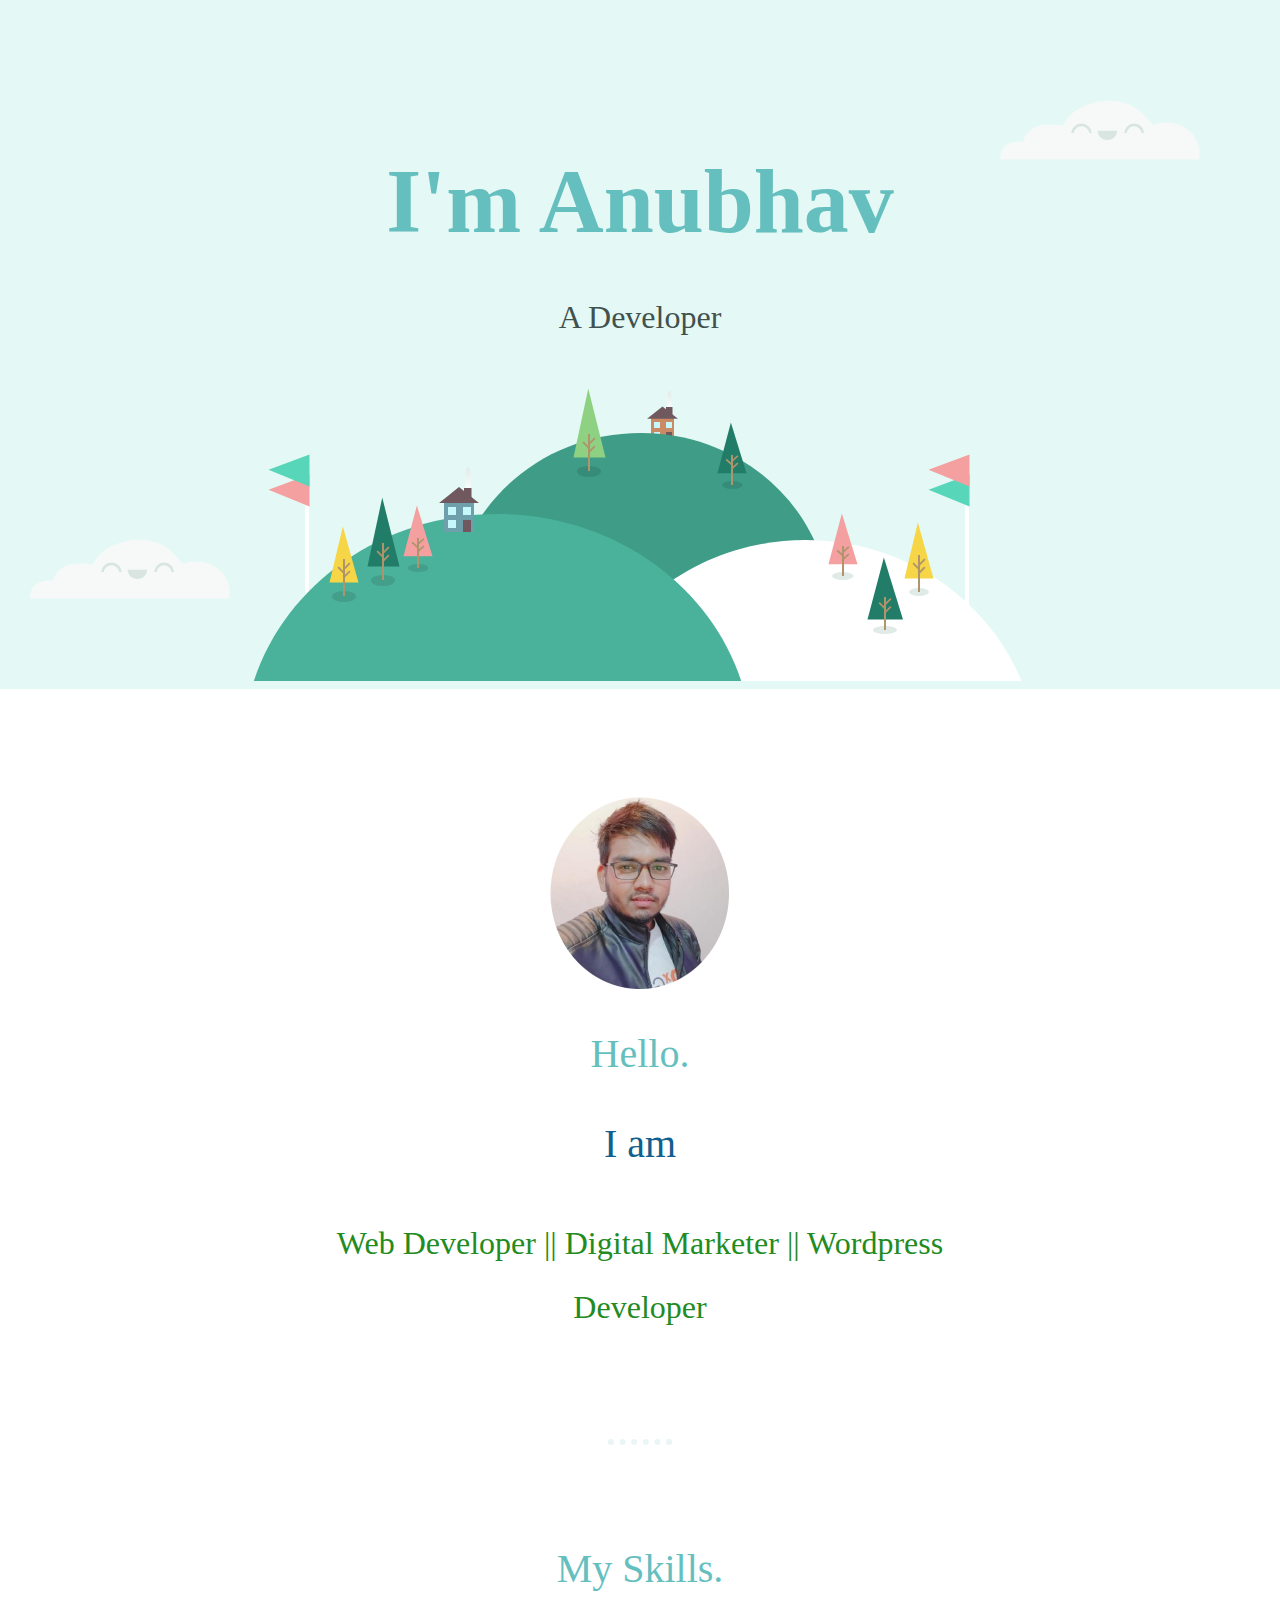
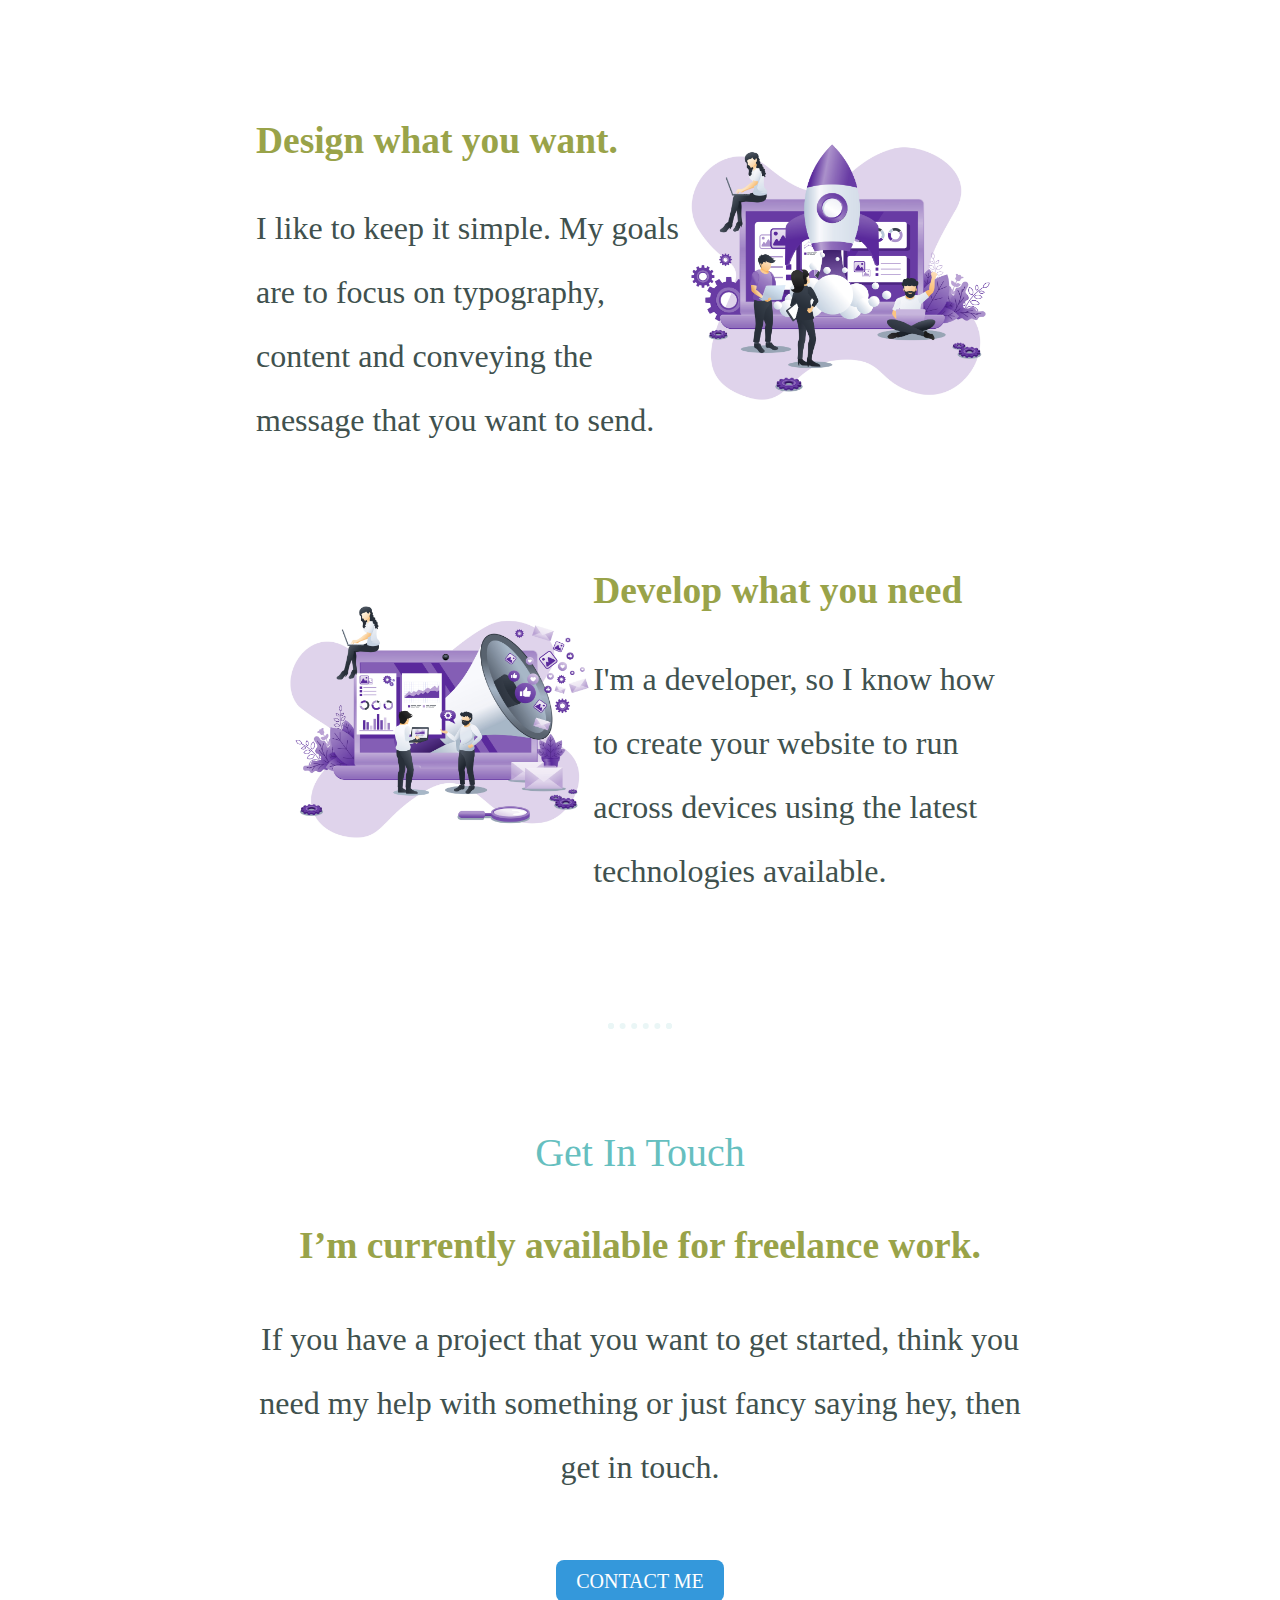
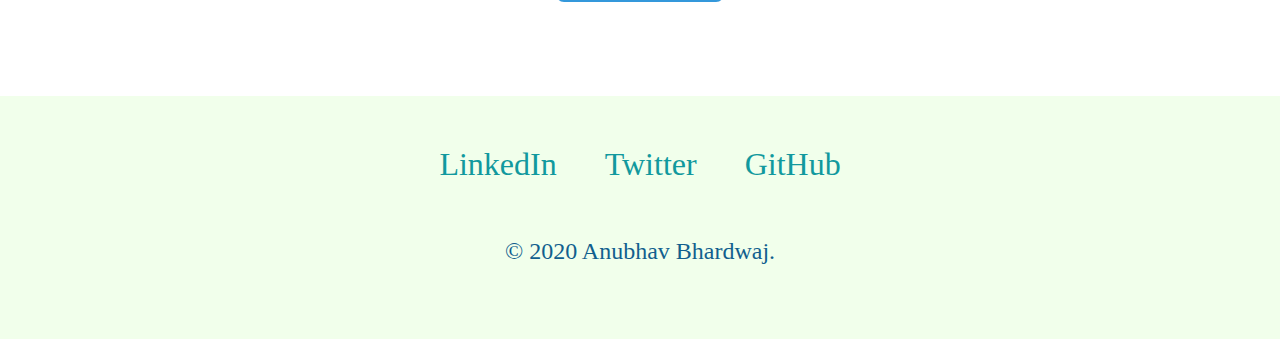
<file: index.html>
<!DOCTYPE html>
<html>
  <head>
    <meta charset="utf-8">
    <meta name="viewport" content="width=device-width, initial-scale=1.0">
    <title>Anubhav Bhardwaj</title>
    <link rel="stylesheet" href="css/style.css" />
    <link rel="shortcut icon" href="images/aaa.ico">
  </head>
  <body>
    <div class="top-container">
      <img class="top-cloud" src="images/cloud.svg" width="200" height="200" alt="cloud">
      <h1>I'm Anubhav</h1>
      <p>A Developer</p>
      <img src="images/land.svg" alt="land">
      <img class="bottom-cloud" src="images/cloud.svg" alt="cloud" width="200" height="200">
    </div>
    <div class="middle-container">
      <div class="profile">
        <img src="images/anubhav12.png" width="200" height="200" alt="Anubhav Bhardwaj">
        <h2>Hello.</h2>
        <h2 class="iam">I am </h2>
        <p class="intro">Web Developer || Digital Marketer || Wordpress Developer</p>
      </div>
      <hr>
      <div class="skills">
        <h2>My Skills.</h2>
        <div class="skill-row">
          <img class="development-img" src="images/development.png" width="300" height="300" alt="">
          <h3>Design what you want.</h3>
          <p>I like to keep it simple. My goals are to focus on typography, content and conveying the message that you want to send.</p>
        </div>
        <div class="skill-row">
          <img class="marketing-img" src="images/marketing.png" width="300" height="300" alt="">
          <h3>Develop what you need</h3>
          <p>I'm a developer, so I know how to create your website to run across devices using the latest technologies available.</p>
        </div>
      </div>
      <hr>
      <div class="contact-me">
        <h2>Get In Touch</h2>
        <h3>I’m currently available for freelance work.</h3>
        <p class="contact-message">If you have a project that you want to get started, think you need my help with something or just fancy saying hey, then get in touch.</p>
        <a class="btn" href="mailto:anubhav283203@email.com">CONTACT ME</a>
      </div>
    </div>


    <div class="bottom-container">
      <a class="footer-link" href="https://www.linkedin.com/in/abd8126/">LinkedIn</a>
      <a class="footer-link" href="https://twitter.com/anubhav283203">Twitter</a>
      <a class="footer-link" href="https://github.com/abd8126">GitHub</a>
      <p class="copyright">© 2020 Anubhav Bhardwaj.</p>
    </div>
  </body>
</html>
</file>
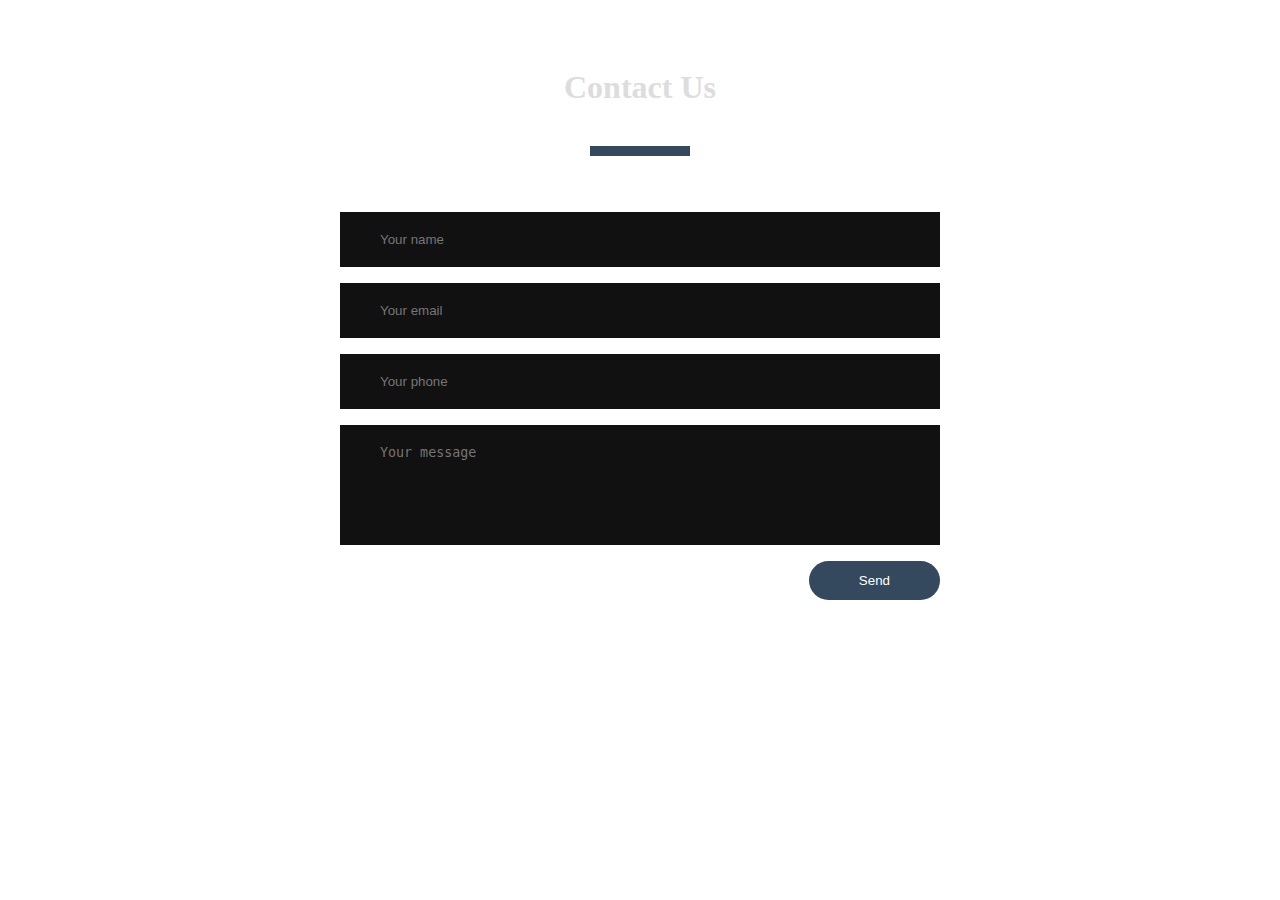
<file: a.html>
<!DOCTYPE html>
<html lang="en" dir="ltr">
  <head>
    <meta charset="utf-8">
    <title></title>
    <link rel="stylesheet" href="contact.css">
    <meta name="viewport" content="width=device-width, initial-scale=1">
  </head>
  <body>

<div class="contact-section">

  <h1>Contact Us</h1>
  <div class="border"></div>
  <form class="contact-form" action="index.html" method="post">
    <input type="text" class="contact-form-text" placeholder="Your name">
    <input type="email" class="contact-form-text" placeholder="Your email">
    <input type="text" class="contact-form-text" placeholder="Your phone">
    <textarea class="contact-form-text" placeholder="Your message"></textarea>
    <input type="submit" class="contact-form-btn" value="Send">
  </form>
</div>


  </body>
</html>
</file>
<file: css/style.css>
body{
  color: #40514e;
  margin: 0;
  text-align: center;
  font-family: "Lucida Handwriting";
  font-size: 2em;
}
h1{
  color: #66bfbf;
  margin: 50px auto 0 auto;
  font-family: 'Lucida Handwriting';
  font-size: 90px;
}

h2{
  color: #66bfbf;
  font-family: ItalicT;
  font-size: 2.5rem;
  font-weight: normal;
  padding-bottom: 10px;
}

h3{
  color: #99a349;
  font-family: Romantic;
}

.iam{
  font-family: "Lucida Handwriting";
  color: #115f8e;
}

p{
  line-height: 2;
}

hr{
  border: dotted #EAF6F6 6px;
  width: 4%;
  border-bottom: none;
  margin: 100px auto;
}

a{
  color: #11999e;
  margin: 10px 20px;
  text-decoration: none;
}

a:hover{
  color: #115f8e;
}
.top-container{
  background-color: #E4F9F5;
  position: relative;
  padding-top: 100px;
}

.middle-container{
  margin: 100px 0;
}

.bottom-container{
  background-color: #F1FFEB;
  padding: 50px 0 20px;
}

.skill-row{
  width: 60%;
  margin: 120px auto 120px auto;
  text-align: left;
  line-height: 1;
  font-family: Century;
}








.intro{
  width: 50%;
  margin: auto;
  color: forestgreen;
}

.contact-message{
  width: 60%;
  margin: 40px auto 60px;
}

.copyright{
  color: #115f8e;
  font-size: .75em;
  padding: 20px 0px;
}
.top-cloud{
  position: absolute;
  right: 80px;
  top: 30px;
}

.bottom-cloud{
  position: absolute;
  left: 30px;
  bottom: 20px;
}


.development-img{
  width: 40%;
  float: right;
  margin-right: 30px;
}

.marketing-img{
  width: 40%;
  float: left;
  margin-left: 30px;

}

.btn {
  background: #11ctd4;
  background-image: -webkit-linear-gradient(top, #11ctd4, #11999e);
  background-image: -moz-linear-gradient(top, #11ctd4, #11999e);
  background-image: -ms-linear-gradient(top, #11ctd4, #11999e);
  background-image: -o-linear-gradient(top, #11ctd4, #11999e);
  background-image: linear-gradient(to bottom, #11ctd4, #11999e);
  -webkit-border-radius: 8;
  -moz-border-radius: 8;
  border-radius: 8px;
  font-family: 'Montserrat', SansSerif;
  color: #ffffff;
  font-size: 20px;
  background: #3498db;
  padding: 10px 20px 10px 20px;
  text-decoration: none;
}

.btn:hover {
  background: #30e3cb;
  background-image: -webkit-linear-gradient(top, #30e3cb, #2bc4ad);
  background-image: -moz-linear-gradient(top, #30e3cb, #2bc4ad);
  background-image: -ms-linear-gradient(top, #30e3cb, #2bc4ad);
  background-image: -o-linear-gradient(top, #30e3cb, #2bc4ad);
  background-image: linear-gradient(to bottom, #30e3cb, #2bc4ad);
  text-decoration: none;
}
</file>
<file: contact.css>
{
    margin: 0;
    padding: 0;
    font-family: "montserrat",sans-serif;
  }
  .contact-section{
    background: url(https://scontent.fdel14-1.fna.fbcdn.net/v/t1.0-9/118296040_372225007276913_2271658540227241604_o.jpg?_nc_cat=103&_nc_sid=730e14&_nc_ohc=PRFKwT28SkMAX_ATWgw&_nc_ht=scontent.fdel14-1.fna&oh=f85967fa19eb0a881a597e8b2eeba107&oe=5F70804C);
    background-repeat: no-repeat;
    background-size: cover;
    padding: 40px 0;
  }
  .contact-section h1{
    text-align: center;
    color:#ddd;
  }
  .border{
    width: 100px;
    height: 10px;
    background: #34495e;
    margin: 40px auto;
  }

  .contact-form{
    max-width: 600px;
    margin: auto;
    padding: 0 10px;
    overflow: hidden;
  }

  .contact-form-text{
    display: block;
    width: 100%;
    box-sizing: border-box;
    margin: 16px 0;
    border: 0;
    background: #111;
    padding: 20px 40px;
    outline: none;
    color: #ddd;
    transition: 0.5s;
  }
  .contact-form-text:focus{
    box-shadow: 0 0 10px 4px #34495e;
  }
  textarea.contact-form-text{
    resize: none;
    height: 120px;
  }
  .contact-form-btn{
    float: right;
    border: 0;
    background: #34495e;
    color: #fff;
    padding: 12px 50px;
    border-radius: 20px;
    cursor: pointer;
    transition: 0.5s;
  }
  .contact-form-btn:hover{
    background: #2980b9;
  }
</file>
